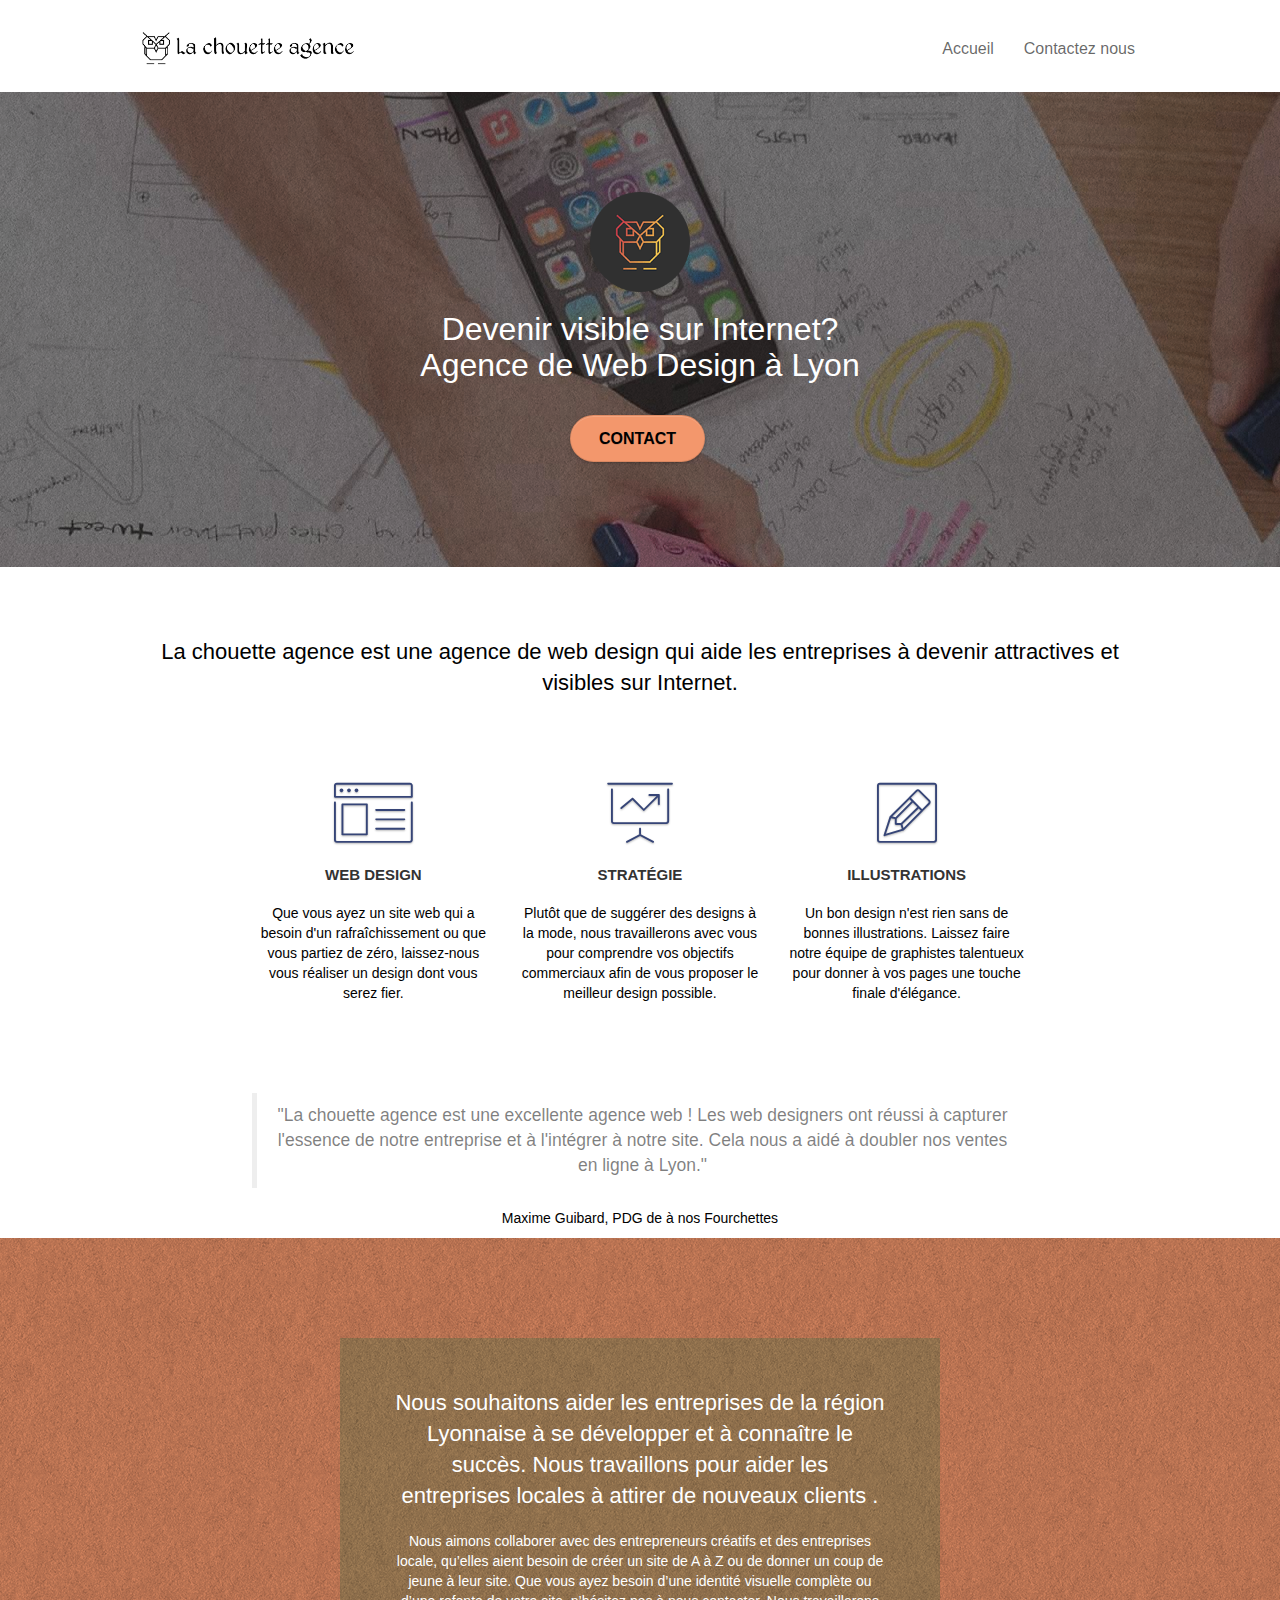
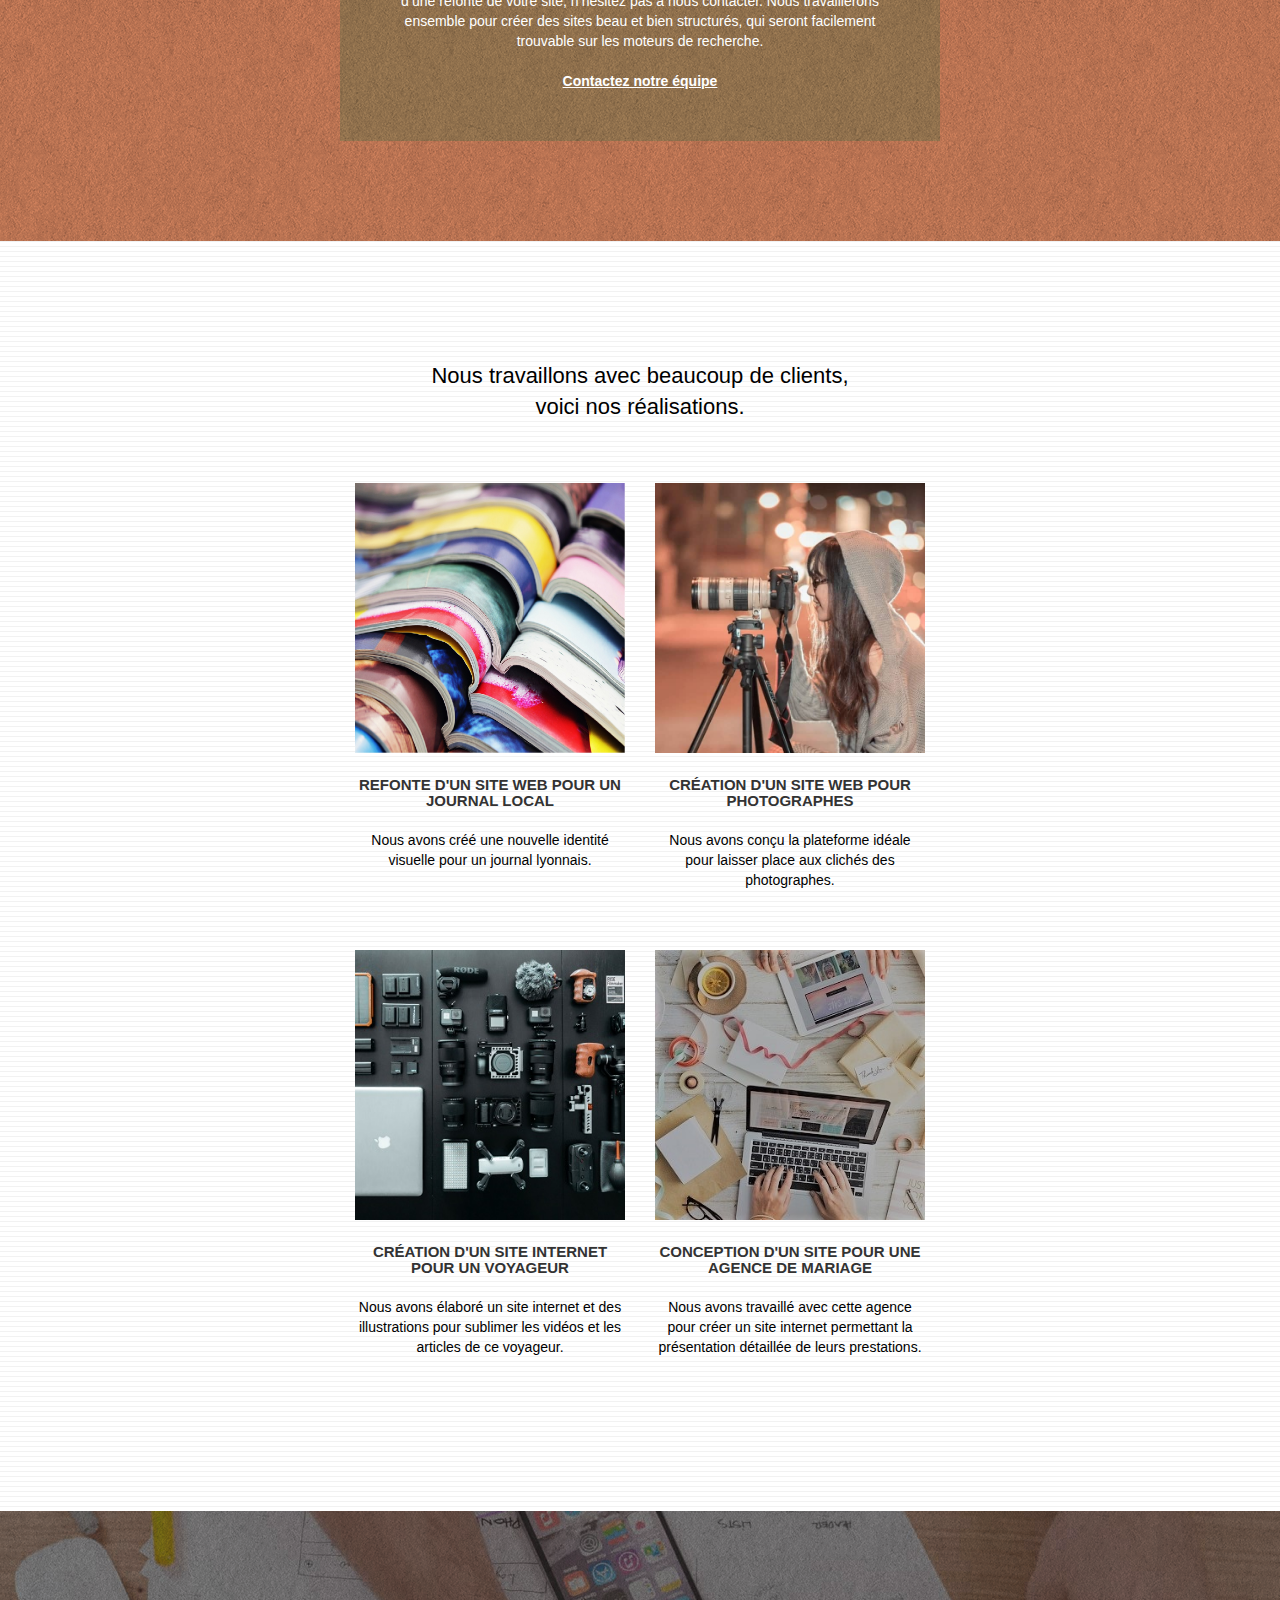
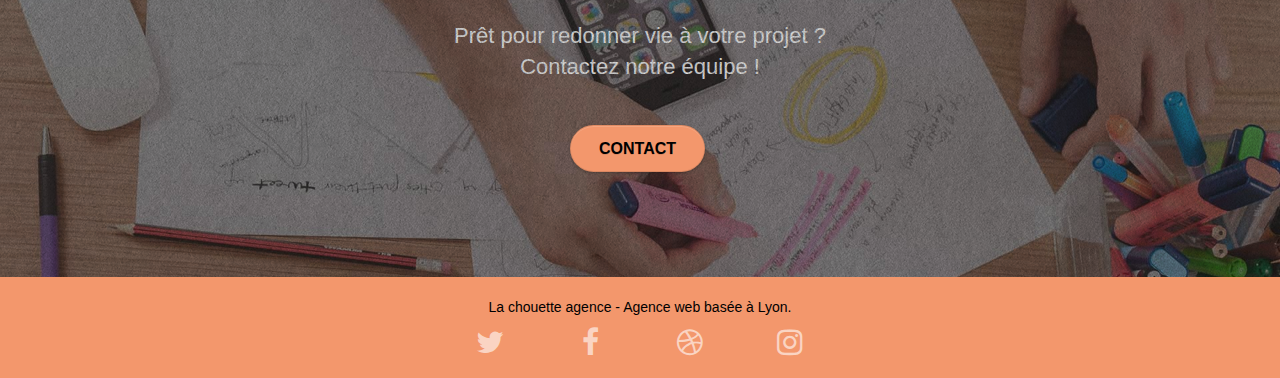
<file: index.html>
<!doctype html>
<html lang="fr">
<head>
    <meta charset="utf-8">
    <meta name="description" content="Devenir visibles sur Internet. La Chouette agence est une entreprise de webdesign située à Lyon">
     <meta name="viewport" content="width=device-width, initial-scale=1.0, viewport-fit=cover"> 
    <link rel="shortcut icon" type="image/png" href="favicon.jpg">
	<link rel="stylesheet" type="text/css" href="./css/bootstrap.css">
	<link rel="stylesheet" type="text/css" href="style.css">
	<link rel="stylesheet" type="text/css" href="./css/font-awesome.css">
	<link rel="stylesheet" type="text/css" href="./css/et-line.css">
	

    <title>La chouette agence</title>

    
<!-- Analytics -->
 <!-- Global site tag (gtag.js) - Google Analytics -->
<script async src="https://www.googletagmanager.com/gtag/js?id=GA_MEASUREMENT_ID"></script>
<script>
  window.dataLayer = window.dataLayer || [];
  function gtag(){window.dataLayer.push(arguments);}
  gtag('js', new Date());

  gtag('config', 'GA_MEASUREMENT_ID');
</script>
<!-- Analytics END -->
    
</head>
<body>
<!-- Principal conteneur -->
<div class="page-container">
    
<!-- bloc-0 -->
<header class="bloc bgc-white l-bloc " id="bloc-0">
	<div class="container bloc-sm">

		<nav class="navbar row">
			<div class="navbar-header">
				<a class="navbar-brand" href="index.html"><img src="img/la-chouette-agence.png" alt="Logo" height="40"/></a>
				<button id="nav-toggle" type="button" class="ui-navbar-toggle navbar-toggle" data-toggle="collapse" data-target=".navbar-1">
					<span class="sr-only">Toggle navigation</span>
					<span class="icon-bar"></span>
					<span class="icon-bar"></span>
					<span class="icon-bar"></span>
				</button>
				
			</div>
			<div class="collapse navbar-collapse navbar-1 special-dropdown-nav">
				<ul class="site-navigation nav navbar-nav">
					<li>
						<a href="index.html">Accueil</a>
					</li>
					<li>
						<a href="page2.html">Contactez nous</a>
					</li>
				</ul>
			</div>
		</nav>
	</div>
</header>
<!-- bloc-0 END -->

<!-- bloc-1-presentation -->
<section class="bloc bgc-dark-slate-blue bg-banniere d-bloc bg-t-edge bloc-bg-texture texture-paper b-parallax" id="bloc-1-hero">
	<div class="container bloc-lg">
		<div class="row tight-width-whitespace">
			<div class="col-sm-12">
				<img src="img/logo.png" class="center-block image-resize-mode" width="100" alt="La chouette agence" />
				<h1 class="text-center hero-bloc-text tc-white ">
					Devenir visible sur Internet? <br>
					Agence de Web Design à Lyon
				</h1>
				<div class="text-center">
					<a href="page2.html" class="btn btn-lg btn-clean btn-rd cta-hero btn-atomic-tangerine" id="cta-hero">Contact</a>
				</div>
			</div>
		</div>
	</div>
</section>
<!-- bloc-1-presentation END -->

<!-- bloc-2-services -->
<section class="bloc bgc-white l-bloc" id="bloc-2-services">
	<div class="container bloc-md">
		<header class="row">
			<div class="col-sm-12 text-center">
				
			<h2>
				La chouette agence est une agence de web design qui aide les entreprises à devenir attractives
				et visibles sur Internet.
			</h2>
			</header>
		</div>
		<section class="row voffset-lg med-width-whitespace">
			<article class="col-sm-4">
				<div class="text-center">
					<span class="et-icon-browser sm-shadow icon-dark-slate-blue icons icon-lg"></span>
				</div>
				<h3 class="mg-md text-center">
					Web design
				</h3>
				<p class="text-center ">
				 Que vous ayez un site web qui a besoin d'un rafraîchissement ou que vous partiez de zéro, laissez-nous vous réaliser un design dont vous serez fier. 
				</p>
			</article>
			<article class="col-sm-4">
				<div class="text-center">
					<span class="et-icon-presentation sm-shadow icon-dark-slate-blue icons icon-lg"></span>
				</div>
				<h3 class="mg-md text-center">
					Stratégie
				</h3>
				<p class="text-center ">
				 Plutôt que de suggérer des designs à la mode, nous travaillerons avec vous pour comprendre vos objectifs commerciaux afin de vous proposer le meilleur design possible.
				</p>
			</article>
			<article class="col-sm-4">
				<div class="text-center">
					<span class="et-icon-edit sm-shadow icon-dark-slate-blue icons icon-lg"></span>
				</div>
				<h3 class="mg-md text-center">
					Illustrations
				</h3>
				<p class="text-center ">
					Un bon design n'est rien sans de bonnes illustrations. Laissez faire notre équipe de graphistes talentueux pour donner à vos pages une touche finale d'élégance.
				</p>
			</article>
		</section>
		<section class="row voffset-lg voffset">
			<div class="col-xs-12 col-md-8 col-md-offset-2 text-center">
				<blockquote class="citation">
					"La chouette agence est une excellente agence web !
					 Les web designers ont réussi à capturer l'essence de notre entreprise et à l'intégrer à notre site.
					  Cela nous a aidé à doubler nos ventes en ligne à Lyon."
				</blockquote>
                <p>
					Maxime Guibard, PDG de à nos Fourchettes
			   </p>
			</div>
		</section>
	</div>
</section>
<!-- bloc-2-services END -->

<!-- bloc-3-what-i-do -->
<section class="bloc tc-white bgc-atomic-tangerine bg-presentation d-bloc bloc-bg-texture texture-paper b-parallax" id="bloc-3-what-i-do">
	<div class="container bloc-lg">
		<div class="row tight-width-whitespace black-background">
			<div class="col-sm-12">
				<h2 class="mg-md text-center tc-white">
					Nous souhaitons aider les entreprises de la région Lyonnaise à se développer et à connaître le succès. Nous travaillons pour aider les entreprises locales à attirer de nouveaux clients .<br>
				</h2>
				<p class="text-center white">
					Nous aimons collaborer avec des entrepreneurs créatifs et des entreprises locale, qu’elles aient besoin de créer un site de A à Z ou de donner un coup de jeune à leur site. Que vous ayez besoin d’une identité visuelle complète ou d’une refonte de votre site, n’hésitez pas à nous contacter. Nous travaillerons ensemble pour créer des sites beau et bien structurés, qui seront facilement trouvable sur les moteurs de recherche. <br><br><a class="ltc-white bold-link" href="page2.html">Contactez notre équipe</a><br>
				</p>
			</div>
		</div>
	</div>
</section>
<!-- bloc-3-what-i-do END -->

<!-- bloc-4-portfolio -->
<section class="bloc bgc-white bg-lines-h2-bg bg-repeat l-bloc" id="bloc-4-portfolio">
	<div class="container bloc-lg">
		<div class="row">
			<div class="col-sm-12 text-center">
			
				<h2>Nous travaillons avec beaucoup de clients, 
					<br> voici nos réalisations.</h2>
			</div>
		</div>
		<div class="row tight-width-whitespace portfolio-row">
			<article class="col-sm-6">
				<a href="#" data-lightbox="img/1.jpg" data-gallery-id="gallery-1" data-caption="Refonte d'un site web pour un journal local" data-frame="snapshot-lb"><img src="img/1.jpg" class="img-responsive portfolio-thumb" alt="paris web design logo agence web meilleure agence et refonte site web journal"  /></a>
				<h3 class="mg-md text-center">
					Refonte d'un site web pour un journal local
				</h3>
				<p class="text-center">
					Nous avons créé une nouvelle identité visuelle pour un journal lyonnais.
				</p>
			</article>
			<article class="col-sm-6">
				<a href="#" data-lightbox="img/2.jpg" data-gallery-id="gallery-1" data-caption="Création d'un site web pour photographes" data-frame="snapshot-lb"><img src="img/2.jpg" class="img-responsive portfolio-thumb" alt="paris web design logo agence web meilleure agence, Création d'un site web pour photographes" /></a>
				<h3 class="mg-md text-center">
					Création d'un site web pour photographes
				</h3>
				<p class="text-center">
					Nous avons conçu la plateforme idéale pour laisser place aux clichés des photographes.
				</p>
			</article>
		</div>
		<div class="row tight-width-whitespace portfolio-row">
			<article class="col-sm-6">
				<a href="#" data-lightbox="img/3.jpg" data-gallery-id="gallery-1" data-caption="Création d'un site internet pour un voyageur" data-frame="snapshot-lb"><img src="img/3.jpg" class="img-responsive portfolio-thumb" alt="paris web design logo agence web meilleure agence, Création d'un site web pour voyageur"/></a>
				<h3 class="mg-md text-center">
					Création d'un site internet pour un voyageur
				</h3>
				<p class="text-center">
					Nous avons élaboré un site internet et des illustrations pour sublimer les vidéos et les articles de ce voyageur.
				</p>
			</article>
			<article class="col-sm-6">
				<a href="#" data-lightbox="img/4.jpg" data-gallery-id="gallery-1" data-caption="Conception d'un site pour une agence de mariage" data-frame="snapshot-lb"><img src="img/4.jpg" class="img-responsive portfolio-thumb" alt="paris web design logo agence web meilleure agence, Création d'un site web pour agence de mariage" /></a>
				<h3 class="mg-md text-center">
					Conception d'un site pour une agence de mariage
				</h3>
				<p class="text-center">
					Nous avons travaillé avec cette agence pour créer un site internet permettant la présentation détaillée de leurs prestations.
				</p>
			</article>
		</div>
	</div>
</section>
<!-- bloc-4-portfolio END -->

<!-- bloc-5-cta -->
<section class="bloc bgc-dark-slate-blue bg-banniere d-bloc bloc-bg-texture texture-paper" id="bloc-5-cta">
	<div class="container bloc-lg">
		<div class="row">
			<h2 class="mg-md text-center tc-white">
				Prêt pour redonner vie à votre projet ?
				<br>
				Contactez notre équipe !
			</h2>
			<div class="col-sm-12 text-center">
				<a href="page2.html" class="btn btn-atomic-tangerine btn-clean btn-rd btn-lg cta-hero">Contact</a>
			</div>
		</div>
	</div>
</section>
<!-- bloc-5-cta END -->
 <!-- scroll btn  -->
<!-- Footer - bloc-8 -->
<footer class="bloc bgc-atomic-tangerine d-bloc" id="bloc-8">
	<div class="container bloc-sm">
		<div class="row">
			<div class="col-sm-12">
				<p class="text-center black">
					La chouette agence - Agence web basée à Lyon.<br>
				</p>
				<div class="row row-no-gutters social">
					<div class="col-sm-3">
						<div class="text-center">
							<a class="social" href="https://twitter.com/" title="Twitter" target="_blank" rel="noreferrer noopener">
								<span class="fa fa-twitter icon-md"></span>
							  </a>
							</div>
						  </div>
						  <div class="col-sm-3">
							<div class="text-center">
							  <a class="social" href="https://www.facebook.com/" title="Facebook" target="_blank" rel="noreferrer noopener">
								<span class="fa fa-facebook icon-md"></span>
							  </a>
							</div>
						  </div>
						  <div class="col-sm-3">
							<div class="text-center">
							  <a class="social" href="https://www.dribbble.com/" title="Dibbble" target="_blank" rel="noreferrer noopener">
								<span class="fa fa-dribbble icon-md"></span>
							  </a>
							</div>
						  </div>
						  <div class="col-sm-3">
							<div class="text-center">
							  <a class="social" href="https://www.instagram.com/" title="Instagram" target="_blank" rel="noreferrer noopener">
								<span class="fa fa-instagram icon-md"></span>
							  </a>
						</div>
					</div>
				
			</div>
		</div>
	</div>
</footer>
<!-- Footer - bloc-8 END -->

</div>
<!-- Principal conteneur END -->
    
<script src="./js/jquery-2.1.0.js"></script> 
<script src="./js/bootstrap.js"></script>
 <script src="./js/blocs.js"></script>
<script src="./js/jquery.touchSwipe.js" defer></script>
<script src="./js/gmaps.js"></script> 
<script src="./js/formHandler.js"></script> 
<script src="./js/jqBootstrapValidation.js"></script> 
</body>
</html>
</file>
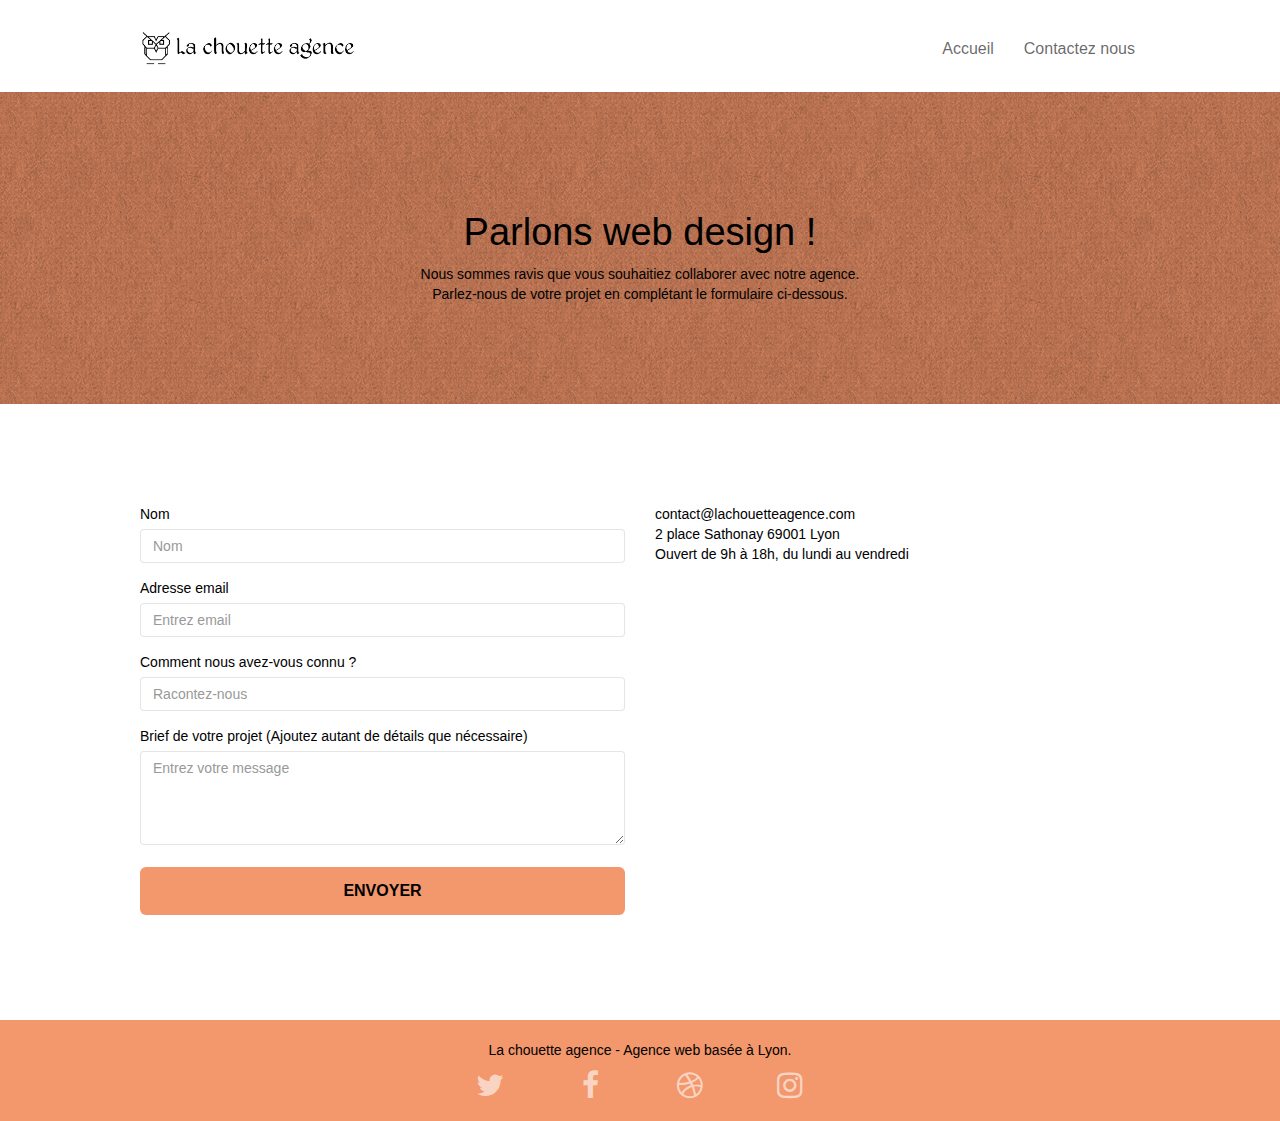
<file: page2.html>
<!DOCTYPE html>
<html lang="fr">
  <head>
    <meta charset="utf-8" />
    <meta
      name="keywords"
      content="design, webdesign, agence, lyon, chouette agence"
    />
    <meta
      name="description"
      content="Devenir visibles sur Internet. La Chouette agence est une entreprise de webdesign située à Lyon"
    />
    <meta
      name="viewport"
      content="width=device-width, initial-scale=1.0, viewport-fit=cover"
    />
    <link rel="shortcut icon" type="image/png" href="favicon.jpg" />
    <link rel="stylesheet" type="text/css" href="./css/bootstrap.css" />
    <link rel="stylesheet" type="text/css" href="style.css" />
    <link rel="stylesheet" type="text/css" href="./css/font-awesome.css" />
    <link rel="stylesheet" type="text/css" href="./css/et-line.css" />

    <!-- <script src="./js/jquery-2.1.0.js"></script>
    <script src="./js/bootstrap.js"></script>
    <script src="./js/blocs.js"></script>
    <script src="./js/jquery.touchSwipe.js" defer></script>
    <script src="./js/gmaps.js"></script>
    <script src="./js/formHandler.js"></script>
    <script src="./js/jqBootstrapValidation.js"></script> -->
    <title>La chouette agence</title>

    <!-- Analytics -->
    <!-- Global site tag (gtag.js) - Google Analytics -->
    <script
      async
      src="https://www.googletagmanager.com/gtag/js?id=GA_MEASUREMENT_ID"
    ></script>
    <script>
      window.dataLayer = window.dataLayer || [];
      function gtag() {
        window.dataLayer.push(arguments);
      }
      gtag("js", new Date());

      gtag("config", "GA_MEASUREMENT_ID");
    </script>
    <!-- Analytics END -->
  </head>
  <body>
    <!-- Principal conteneur -->
    <div class="page-container">
      <!-- bloc-0 -->
      <header class="bloc bgc-white l-bloc" id="bloc-0">
        <div class="container bloc-sm">
          <nav class="navbar row">
            <div class="navbar-header">
              <a class="navbar-brand" href="index.html"
                ><img src="img/la-chouette-agence.png" alt="Logo" height="40"
              /></a>
              <button
                id="nav-toggle"
                type="button"
                class="ui-navbar-toggle navbar-toggle"
                data-toggle="collapse"
                data-target=".navbar-1"
              >
                <span class="sr-only">Toggle navigation</span>
                <span class="icon-bar"></span>
                <span class="icon-bar"></span>
                <span class="icon-bar"></span>
              </button>
              <!-- <div class="keywords" style="color:#cccccc;font-size:1px;">Agence web à paris, stratégie web, web design, illustrations, design de site web, site web, web, internet, site internet, site</div>
				<a class="navbar-brand" href="index.html"><img src="img/la-chouette-agence.png" alt="paris web design logo agence web meilleure agence" height="40" /></a>
				<div class="keywords" style="color:#cccccc;font-size:1px;">Agence web à paris, stratégie web, web design, illustrations, design de site web, site web, web, internet, site internet, site</div>
				<button id="nav-toggle" type="button" class="ui-navbar-toggle navbar-toggle" data-toggle="collapse" data-target=".navbar-1">
					<span class="sr-only">Toggle navigation</span><span class="icon-bar"></span><span class="icon-bar"></span><span class="icon-bar"></span>
				</button> -->
            </div>
            <div class="collapse navbar-collapse navbar-1 special-dropdown-nav">
              <ul class="site-navigation nav navbar-nav">
                <li>
                  <a href="index.html">Accueil</a>
                </li>
                <li>
                  <a href="page2.html">Contactez nous</a>
                </li>
              </ul>
            </div>
          </nav>
        </div>
      </header>
      <!-- bloc-0 END -->

      <!-- bloc-6 -->
      <div
        class="
          bloc
          bg-dots-bg bg-repeat
          bgc-atomic-tangerine
          d-bloc
          bloc-bg-texture
          texture-paper
        "
        id="bloc-6"
      >
        <div class="container bloc-lg">
          <div class="row">
            <div class="col-sm-12">
              <h1 class="text-center hero-bloc-text tc-black">
                Parlons web design !
              </h1>
              <p class="text-center mg-lg tc-black tight-width-whitespace">
                Nous sommes ravis que vous souhaitiez collaborer avec notre
                agence.<br />
                Parlez-nous de votre projet en complétant le formulaire
                ci-dessous.
              </p>
            </div>
          </div>
        </div>
      </div>
      <!-- bloc-6 END -->

      <!-- bloc-7 -->
      <div class="bloc bgc-white l-bloc" id="bloc-7">
        <div class="container bloc-lg">
          <div class="row">
            <div class="col-sm-6">
              <form action="includes/form_1.php" method="post"
                class="form_1"    novalidate
                 >
                <div class="form-group">
                  <label for="name"> Nom </label>
                  <input
                    id="name"
                    type="text"
                    name="name"
                    class="form-control"
                    placeholder="Nom"
                    required
                  />
             
                  <div class="help-block"></div>
                </div>
                <div class="form-group">
                  <label for="email"> Adresse email </label>
                  <input
                    id="email"
                    name="email"
                    class="form-control"
                    placeholder="Entrez email"
                    type="email"
                    required
                  />
                  <div class="help-block"></div>
                </div>
                <div class="form-group">
                  <label for="info"> Comment nous avez-vous connu ? </label>
                  <input
                    class="form-control"
                    name="info"
                    type="text"
                    placeholder="Racontez-nous"
                    id="info"
                    required
                  />
                  <div class="help-block"></div>
                </div>
                <div class="form-group">
                  <label for="message">
                    Brief de votre projet (Ajoutez autant de détails que
                    nécessaire)<br /> </label>
                    <textarea
                    id="message"
                    placeholder="Entrez votre message"
                    class="form-control"
                    rows="4"
                    cols="50"
                    required
                  ></textarea>
                  <div class="help-block"></div>
                </div>
                <button
                  class="
                    bloc-button
                    btn btn-lg btn-block
                    cta-hero
                    btn-atomic-tangerine
                  "
                  type="submit"
                >
                  Envoyer
                </button>
              </form>
            </div>
            <div class="col-sm-6">
              <p>
                contact@lachouetteagence.com<br />2 place Sathonay 69001 Lyon<br />Ouvert
                de 9h à 18h, du lundi au vendredi<br />
              </p>
            </div>
          </div>
        </div>
      </div>
      <!-- bloc-7 END -->

      <!-- ScrollToTop Button -->
      <a class="bloc-button btn btn-d scrollToTop" onclick="scrollToTarget('1')"
        ><span class="fa fa-chevron-up"></span
      ></a>
      <!-- ScrollToTop Button END-->

      <!-- Footer - bloc-8 -->
      <div class="bloc bgc-atomic-tangerine d-bloc" id="bloc-8">
        <div class="container bloc-sm">
          <div class="row">
            <div class="col-sm-12">
              <p class="text-center black">
                La chouette agence - Agence web basée à Lyon.<br />
              </p>
              <div class="row row-no-gutters social">
                <div class="col-sm-3">
                  <div class="text-center">
                    <a class="social" href="https://twitter.com/" title="Twitter" target="_blank" rel="noreferrer noopener">
                      <span class="fa fa-twitter icon-md"></span>
                    </a>
                  </div>
                </div>
                <div class="col-sm-3">
                  <div class="text-center">
                    <a class="social" href="https://www.facebook.com/" title="Facebook" target="_blank" rel="noreferrer noopener">
                      <span class="fa fa-facebook icon-md"></span>
                    </a>
                  </div>
                </div>
                <div class="col-sm-3">
                  <div class="text-center">
                    <a class="social" href="https://www.dribbble.com/" title="Dibbble" target="_blank" rel="noreferrer noopener">
                      <span class="fa fa-dribbble icon-md"></span>
                    </a>
                  </div>
                </div>
                <div class="col-sm-3">
                  <div class="text-center">
                    <a class="social" href="https://www.instagram.com/" title="Instagram" target="_blank" rel="noreferrer noopener">
                      <span class="fa fa-instagram icon-md"></span>
                    </a>
                  </div>
                </div>
              </div>
            </div>
          </div>
        </div>
      </div>
      <!-- Footer - bloc-8 END -->
    </div>
    <!-- Principal conteneur END -->

     <script src="./js/jquery-2.1.0.js"></script>
    <script src="./js/bootstrap.js"></script>
    <script src="./js/blocs.js"></script>
    <script src="./js/jquery.touchSwipe.js" defer></script>
    <script src="./js/gmaps.js"></script>
    <script src="./js/formHandler.js"></script>
    <script src="./js/jqBootstrapValidation.js"></script> 
  </body>
</html>
</file>
<file: style.css>
body {
    margin: 0;
    padding: 0;
    background: #FFF;
    overflow-x: hidden;
    -webkit-font-smoothing: antialiased;
    -moz-osx-font-smoothing: grayscale;
}

a,
button {
    transition: all .3s ease-in-out;
    outline: none!important;
}

a:hover {
    text-decoration: none;
    cursor: pointer;
}

#page-loading-blocs-notifaction {
    position: fixed;
    top: 0;
    bottom: 0;
    width: 100%;
    z-index: 100000;
    background: #FFFFFF url("img/pageload-spinner.gif") no-repeat center center;
}

.bloc {
    width: 100%;
    clear: both;
    background: 50% 50% no-repeat;
    padding: 0 50px;
    -webkit-background-size: cover;
    -moz-background-size: cover;
    -o-background-size: cover;
    background-size: cover;
    position: relative;
}

.bloc .container {
    padding-left: 0;
    padding-right: 0;
}

.bloc-lg {
    padding: 100px 50px;
}

.bloc-md {
    padding: 50px;
}

.bloc-sm {
    padding: 20px 50px;
}

.bg-center,
.bg-l-edge,
.bg-r-edge,
.bg-t-edge,
.bg-b-edge,
.bg-tl-edge,
.bg-bl-edge,
.bg-tr-edge,
.bg-br-edge,
.bg-repeat {
    -webkit-background-size: auto!important;
    -moz-background-size: auto!important;
    -o-background-size: auto!important;
    background-size: auto!important;
}

.bg-repeat {
    background: repeat;
}

.bg-t-edge {
    background: top no-repeat;
}

.bloc-bg-texture::before {
    content: "";
    background-size: 2px 2px;
    position: absolute;
    top: 0;
    bottom: 0;
    left: 0;
    right: 0;
}

.texture-paper::before {
    background: url("img/texture-paper.png");
    background-size: 280px 280px;
}

.b-parallax {
    background-attachment: fixed;
}

.d-bloc {
    color: rgba(255, 255, 255, .7);
}

.d-bloc button:hover {
    color: rgba(255, 255, 255, .9);
}

.d-bloc .icon-round,
.d-bloc .icon-square,
.d-bloc .icon-rounded,
.d-bloc .icon-semi-rounded-a,
.d-bloc .icon-semi-rounded-b {
    border-color: rgba(255, 255, 255, .9);
}

.d-bloc .divider-h span {
    border-color: rgba(255, 255, 255, .2);
}

.d-bloc .a-btn,
.d-bloc .navbar a,
.d-bloc .navbar-brand,
.d-bloc a .icon-sm,
.d-bloc a .icon-md,
.d-bloc a .icon-lg,
.d-bloc a .icon-xl,
.d-bloc h1 a,
.d-bloc h2 a,
.d-bloc h3 a,
.d-bloc h4 a,
.d-bloc h5 a,
.d-bloc h6 a,
.d-bloc p a {
    color: rgba(255, 255, 255, .6);
}

.d-bloc .a-btn:hover,
.d-bloc .navbar a:hover,
.d-bloc .navbar-brand:hover,
.d-bloc a:hover .icon-sm,
.d-bloc a:hover .icon-md,
.d-bloc a:hover .icon-lg,
.d-bloc a:hover .icon-xl,
.d-bloc h1 a:hover,
.d-bloc h2 a:hover,
.d-bloc h3 a:hover,
.d-bloc h4 a:hover,
.d-bloc h5 a:hover,
.d-bloc h6 a:hover,
.d-bloc p a:hover {
    color: rgba(255, 255, 255, 1);
}

.d-bloc .navbar-toggle .icon-bar {
    background: rgba(255, 255, 255, 1);
}

.d-bloc .btn-wire,
.d-bloc .btn-wire:hover {
    color: rgba(255, 255, 255, 1);
    border-color: rgba(255, 255, 255, 1);
}

.d-bloc .panel {
    color: rgba(0, 0, 0, .5);
}

.d-bloc .panel button:hover {
    color: rgba(0, 0, 0, .7);
}

.d-bloc .panel icon {
    border-color: rgba(0, 0, 0, .7);
}

.d-bloc .panel .divider-h span {
    border-color: rgba(0, 0, 0, .1);
}

.d-bloc .panel .a-btn {
    color: rgba(0, 0, 0, .6);
}

.d-bloc .panel .a-btn:hover {
    color: rgba(0, 0, 0, 1);
}

.d-bloc .panel .btn-wire,
.d-bloc .panel .btn-wire:hover {
    color: rgba(0, 0, 0, .7);
    border-color: rgba(0, 0, 0, .3);
}

.d-bloc .panel,
.l-bloc {
    color: rgba(0, 0, 0, .5);
}

.d-bloc .panel button:hover,
.l-bloc button:hover {
    color: rgba(0, 0, 0, .7);
}

.l-bloc .icon-round,
.l-bloc .icon-square,
.l-bloc .icon-rounded,
.l-bloc .icon-semi-rounded-a,
.l-bloc .icon-semi-rounded-b {
    border-color: rgba(0, 0, 0, .7);
}

.d-bloc .panel .divider-h span,
.l-bloc .divider-h span {
    border-color: rgba(0, 0, 0, .1);
}

.d-bloc .panel .a-btn,
.l-bloc .a-btn,
.l-bloc .navbar a,
.l-bloc .navbar-brand,
.l-bloc a .icon-sm,
.l-bloc a .icon-md,
.l-bloc a .icon-lg,
.l-bloc a .icon-xl,
.l-bloc h1 a,
.l-bloc h2 a,
.l-bloc h3 a,
.l-bloc h4 a,
.l-bloc h5 a,
.l-bloc h6 a,
.l-bloc p a {
    color: rgba(0, 0, 0, .6);
}

.d-bloc .panel .a-btn:hover,
.l-bloc .a-btn:hover,
.l-bloc .navbar a:hover,
.l-bloc .navbar-brand:hover,
.l-bloc a:hover .icon-sm,
.l-bloc a:hover .icon-md,
.l-bloc a:hover .icon-lg,
.l-bloc a:hover .icon-xl,
.l-bloc h1 a:hover,
.l-bloc h2 a:hover,
.l-bloc h3 a:hover,
.l-bloc h4 a:hover,
.l-bloc h5 a:hover,
.l-bloc h6 a:hover,
.l-bloc p a:hover {
    color: rgba(0, 0, 0, 1);
}

.l-bloc .navbar-toggle .icon-bar {
    color: rgba(0, 0, 0, .6);
}

.d-bloc .panel .btn-wire,
.d-bloc .panel .btn-wire:hover,
.l-bloc .btn-wire,
.l-bloc .btn-wire:hover {
    color: rgba(0, 0, 0, .7);
    border-color: rgba(0, 0, 0, .3);
}

.voffset {
    margin-top: 30px;
}

.voffset-lg {
    margin-top: 80px;
}

.row-no-gutters {
    margin-right: 0;
    margin-left: 0;
}

.row.row-no-gutters > [class^="col-"],
.row.row-no-gutters > [class*=" col-"] {
    padding-right: 0;
    padding-left: 0;
}

#bloc-1-hero h1 {
    font-size: 32px;
}

.navbar {
    margin-bottom: 0;
    z-index: 1;
}

.navbar-brand {
    height: auto;
    padding: 3px 15px;
    font-size: 25px;
    font-weight: normal;
    font-weight: 600;
    line-height: 44px;
}

.navbar-brand img {
    max-height: 200px;
    margin: 0 5px 0 0;
    display: inline;
}

.navbar-brand img[src$=svg] {
    min-width: 100px;
}

.nav-center .navbar-brand img {
    margin: 0;
}

.navbar .nav {
    padding-top: 2px;
    margin-right: -16px;
    float: right;
    z-index: 1;
}

.nav > li {
    float: left;
    margin-top: 4px;
    font-size: 16px;
}

.navbar-nav .open .dropdown-menu > li > a {
    text-align: inherit;
}

.nav > li a:hover,
.nav > li a:focus {
    background: transparent;
}

.navbar-toggle {
    margin: 10px 10px 0 0;
    border: 0px;
}

.navbar-toggle:hover {
    background: transparent!important;
}

.navbar-toggle .icon-bar {
    background-color: rgba(0, 0, 0, .5);
    width: 26px;
}

.nav-invert .navbar .nav {
    float: left;
}

.nav-invert .navbar-header,
.nav-invert .navbar-brand {
    float: right;
    position: relative;
    z-index: 2;
}

@media (min-width: 768px) {
    .site-navigation {
        position: absolute;
        top: 50%;
        right: 20px;
        transform: translate(0, -50%);
        -webkit-transform: translateY(-50%);
    }
    .nav > li .dropdown-menu a,
    .nav > li .dropdown-menu a:hover {
        color: #484848;
    }
    .nav-invert .site-navigation {
        left: 0;
        right: 0;
    }
    .nav-center {
        text-align: center;
    }
    .nav-center .navbar-header {
        width: 100%;
    }
    .nav-center .navbar-header,
    .nav-center .navbar-brand,
    .nav-center .nav > li {
        float: none;
        display: inline-block;
    }
    .nav-center .site-navigation {
        position: relative;
        width: 100%;
        right: 0;
        margin-right: 0px;
        margin-top: 20px;
    }
    .nav-center.mini-nav .navbar-toggle {
        float: none;
        margin: 10px auto 0;
    }
}

.nav > li > .dropdown a {
    background: none!important;
    display: block;
    padding: 14px 15px;
}

nav .caret {
    margin: 0 5px;
}

.dropdown-menu .dropdown-menu {
    top: -8px;
    left: 100%;
}

.dropdown-menu .dropmenu-flow-right {
    top: 100%;
    left: 0;
    margin-left: -1px;
    border-top-left-radius: 0;
    border-top-right-radius: 0;
}

.dropdown-menu .dropdown span {
    border: 4px solid black;
    border-top-color: transparent;
    border-right-color: transparent;
    border-bottom-color: transparent;
    margin: 6px -5px 0 0!important;
    float: right;
}

.mg-md {
    margin-top: 10px;
    margin-bottom: 20px;
}

.mg-lg {
    margin-top: 10px;
    margin-bottom: 40px;
}

.btn {
    margin: 0 5px 5px 0;
}

.btn.pull-right {
    margin: 0 0 5px 5px;
}

.btn-d,
.btn-d:hover,
.btn-d:focus {
    color: #FFF;
    background: rgba(0, 0, 0, .3);
}

button {
    outline: none!important;
}

.btn-rd {
    border-radius: 40px;
}

.btn-clean {
    border: 1px solid rgba(0, 0, 0, .08);
    border-bottom-color: rgba(0, 0, 0, .1);
    text-shadow: 0 1px 0 rgba(0, 0, 1, .1);
    box-shadow: 0 1px 3px rgba(0, 0, 1, .25), inset 0 1px 0 0 rgba(255, 255, 255, .15);
}

.icon-md {
    font-size: 30px!important;
}

.icon-lg {
    font-size: 60px!important;
}

.sm-shadow {
    text-shadow: 0 1px 2px rgba(0, 0, 0, .3);
}

.panel-sq,
.panel-sq .panel-heading,
.panel-sq .panel-footer {
    border-radius: 0;
}

.panel-rd {
    border-radius: 30px;
}

.panel-rd .panel-heading {
    border-radius: 29px 29px 0 0;
}

.panel-rd .panel-footer {
    border-radius: 0 0 29px 29px;
}

.form-control {
    border-color: rgba(0, 0, 0, .1);
    box-shadow: none;
}

.scrollToTop {
    width: 40px;
    height: 40px;
    position: fixed;
    bottom: 20px;
    right: 20px;
    opacity: 0;
    z-index: 500;
    transition: all .3s ease-in-out;
}

.scrollToTop span {
    margin-top: 6px;
}

.showScrollTop {
    font-size: 14px;
    opacity: 1;
}

a[data-lightbox] {
    position: relative;
    display: block;
    text-align: center;
}

a[data-lightbox]:hover::before {
    content: "+";
    font-family: "HelveticaNeue-Light", "Helvetica Neue Light", "Helvetica Neue", Helvetica, Arial;
    font-size: 32px;
    width: 50px;
    height: 50px;
    margin-left: -25px;
    border-radius: 50%;
    background: rgba(0, 0, 0, .6);
    color: #FFF;
    font-weight: 100;
    z-index: 1;
    position: absolute;
    top: 50%;
    transform: translateY(-50%);
    -webkit-transform: translateY(-50%);
}

a[data-lightbox]:hover img {
    opacity: 0.6;
    -webkit-animation-fill-mode: none;
    animation-fill-mode: none;
}

#lightbox-modal {
    display: flex;
    align-items: center;
}

#lightbox-modal .modal-dialog {
    width: 90%;
    max-width: 900px;
    margin: 0 auto 0;
}

#lightbox-modal .modal-dialog img {
    max-height: 90vh;
    margin: 0 auto;
}

.lightbox-caption {
    padding: 20px;
    color: #FFF;
    background: rgba(0, 0, 0, .5);
    position: absolute;
    left: 15px;
    right: 15px;
    bottom: 5px;
}

.close-lightbox {
    color: #FFF;
    font-size: 30px;
    position: absolute;
    top: 20px;
    right: 20px;
    z-index: 20;
    background: rgba(0, 0, 0, .5);
    border: none;
    line-height: 30px;
    padding: 0 9px 5px;
    opacity: 0.3;
}

.close-lightbox:hover,
.next-lightbox:hover,
.prev-lightbox:hover {
    opacity: 1.0;
    color: #FFF;
}

.next-lightbox,
.prev-lightbox {
    font-size: 20px;
    color: rgba(255, 255, 255, .9);
    background: rgba(0, 0, 0, .5);
    transition: all .2s ease-in-out;
    position: absolute;
    top: 45%;
    z-index: 1;
    opacity: 0.4;
}

.next-lightbox {
    padding: 6px 8px 1px 13px;
    right: 25px;
}

.prev-lightbox {
    padding: 6px 13px 1px 10px;
    left: 25px;
}

.snapshot-lb .modal-body {
    padding-bottom: 45px;
}

.snapshot-lb .lightbox-caption {
    padding: 0;
    color: rgba(0, 0, 0, .5);
    background: none;
}

h1,
h2,
h3,
h4,
h5,
h6,
p,
label,
.btn,
a {
    font-family: "helvetica";
    font-weight: 400;
    /* color: #575757!important; */
    color: #000000;
 }
.container {
    max-width: 1000px;
}

.hero-bloc-text {
    font-size: 38px;
}

.hero-bloc-text-sub {
    font-size: 36px;
}

.statement-bloc-text {
    line-height: 26px;
    font-style: italic;
    font-size: 20px;
    text-align: center;
    font-weight: lighter;
    max-width: 520px;
    margin: auto auto auto auto;
}

p {
    font-size: 14px;
}

.tight-width-whitespace {
    max-width: 600px;
    margin: auto auto auto auto;
}

.h1 {
    font-size: 20px;
    font-family: "Open Sans";
}

.cta-hero {
    margin-top: 22px;
    color: #FFFFFF!important;
    text-transform: uppercase;
    padding: 12px 28px 12px 28px;
    font-size: 16px;
    font-weight: 700;
}

.social {
    max-width: 400px;
    margin: auto auto auto auto;
}

h2 {
    font-size: 22px;
    line-height: 1.4em;
}

h3 {
    font-size: 15px;
    text-transform: uppercase;
    font-weight: 700;
    color: #333333!important;
}

.med-width-whitespace {
    max-width: 800px;
    margin: auto auto auto auto;
    box-shadow: 0px 0px 0px #000000;
}

h1 {
    color: #333333!important;
}

h4 {
    color: #333333!important;
}

.icons {
    margin-bottom: 14px;
    margin-top: 24px;
}

.white {
    color: #FFFFFF!important;
}
.black{
    color: #000000;
}

.portfolio-thumb {
    margin-bottom: 24px;
}

.portfolio-row {
    margin-bottom: 44px;
    margin-top: 50px;
}

.avatar {
    box-shadow: 0px 4px 9px rgba(0, 0, 0, 0.3);
}

.black-background {
    background-color: rgba(165, 147, 99, 0.7);
    padding: 40px 40px 40px 40px;
}

.bold-link {
    font-weight: 900;
    text-decoration: underline!important;
}

.bgc-white {
    background-color: #FFFFFF;
}

.bgc-dark-slate-blue {
    background-color: #364577;
}

.bgc-atomic-tangerine {
    background-color: #F3976C;
}
/* change the color #F3976C */
.tc-white {
    color: #fff!important;
}
.tc-black{
    color: #000000!important;
}

.btn-atomic-tangerine {
    background: #F3976C;
    color: #000000!important;
}

.btn-atomic-tangerine:hover {
    background: #c27956!important;
    color: #FFFFFF!important;
}

.ltc-white {
    color: #FFFFFF!important;
}

.ltc-white:hover {
    color: #cccccc!important;
}

.ltc-atomic-tangerine {
    color: #F3976C!important;
}

.ltc-atomic-tangerine:hover {
    color: #c27956!important;
}

.icon-dark-slate-blue {
    color: #364577!important;
    border-color: #364577!important;
}

.bg-dots-bg {
    background-image: url("img/dots-bg.png");
}

.bg-lines-h2-bg {
    background-image: url("img/lines-h2-bg.png");
}

.bg-banniere {
    background-image: url("img/la-chouette-agence-banniere.jpg");
}

.bg-presentation {
    background-image: url("img/image-de-presentation.jpg");
}

@media (max-width: 1024px) {
    .bloc {
        padding-left: 20px;
        padding-right: 20px;
    }
    .bloc.full-width-bloc,
    .bloc-tile-2.full-width-bloc .container,
    .bloc-tile-3.full-width-bloc .container,
    .bloc-tile-4.full-width-bloc .container {
        padding-left: 0;
        padding-right: 0;
    }
}

@media (max-width: 992px) and (min-width: 768px) {
    .navbar .nav {
        max-width: 80%
    }
    .nav-center.navbar .nav {
        max-width: 100%
    }
}

@media only screen and (min-width: 768px) and (max-width: 1024px) and (orientation: landscape) {
    .b-parallax {
        background-attachment: scroll;
    }
}

@media only screen and (min-width: 1024px) and (max-width: 1366px) and (-webkit-min-device-pixel-ratio: 1.5) {
    .b-parallax {
        background-attachment: scroll;
    }
}

@media (max-width: 991px) {
    .container {
        width: 100%;
    }
    .b-parallax {
        background-attachment: scroll;
    }
    .page-container,
    #hero-bloc {
        overflow-x: hidden;
        position: relative;
    }
      /* .bloc {
        padding-left: constant(safe-area-inset-left);
        padding-right: constant(safe-area-inset-right);  
        }   */
    .bloc-group,
    .bloc-group .bloc {
        display: block;
        width: 100%;
    }
     /* .bloc-fill-screen .fill-bloc-top-edge,
    .bloc-fill-screen .fill-bloc-bottom-edge {
        padding: 0 20px;
        padding-left: constant(safe-area-inset-left);
        padding-right: constant(safe-area-inset-right);
      
    }  */
}

@media (max-width: 767px) {
    .page-container {
        overflow-x: hidden;
        position: relative;
    }
    h1,
    h2,
    h3,
    h4,
    h5,
    h6,
    p,
    #disqus_thread {
        padding-left: 10px!important;
        padding-right: 10px!important;
    }
    .b-parallax {
        background-attachment: scroll;
    }
    .navbar .nav {
        padding-top: 0;
        border-top: 1px solid rgba(0, 0, 0, .2);
        float: none!important;
    }
    .navbar.row {
        margin-left: 0;
        margin-right: 0;
    }
    .site-navigation {
        position: inherit;
        transform: none;
        -webkit-transform: none;
        -ms-transform: none;
    }
    .nav > li {
        margin-top: 0;
        border-bottom: 1px solid rgba(0, 0, 0, .1);
        background: rgba(0, 0, 0, .05);
        text-align: left;
        padding-left: 15px;
        width: 100%;
    }
    .nav > li:hover {
        background: rgba(0, 0, 0, .08);
    }
    .dropdown .dropdown a .caret {
        float: none;
        margin: 5px 0 0 10px!important;
        border: 4px solid black;
        border-bottom-color: transparent;
        border-right-color: transparent;
        border-left-color: transparent;
    }
    #hero-bloc .navbar .nav {
        background: rgba(0, 0, 0, .8);
    }
    #hero-bloc .navbar .nav a {
        color: rgba(255, 255, 255, .6);
    }
    .hero {
        padding: 50px 0;
    }
    .hero-nav {
        left: -1px;
        right: -1px;
    }
    .navbar-collapse {
        padding: 0;
        overflow-x: hidden;
        -webkit-box-shadow: none;
        box-shadow: none;
    }
    .navbar-brand img {
        max-height: 40px;
        width: auto;
    }
    .nav-invert .navbar-header {
        float: none;
        width: 100%;
    }
    .nav-invert .navbar-toggle {
        float: left;
        margin-left: 10px;
    }
    .bloc {
        padding-left: 0;
        padding-right: 0;
    }
    .bloc-xxl,
    .bloc-xl,
    .bloc-lg {
        padding: 40px 0;
    }
    .bloc-sm,
    .bloc-md {
        padding-left: 0;
        padding-right: 0;
    }
    .bloc-tile-2 .container,
    .bloc-tile-3 .container,
    .bloc-tile-4 .container,
    .bloc-fill-screen .fill-bloc-top-edge,
    .bloc-fill-screen .fill-bloc-bottom-edge {
        padding-left: 0;
        padding-right: 0;
    }
    .a-block {
        padding: 0 10px;
    }
    .btn-dwn {
        display: none;
    }
    .voffset {
        margin-top: 5px;
    }
    .voffset-md {
        margin-top: 20px;
    }
    .voffset-lg {
        margin-top: 30px;
    }
    form {
        padding: 5px;
    }
    .close-lightbox {
        display: inline-block;
    }
    .blocsapp-device-iphone5 {
        background-size: 216px 425px;
        padding-top: 60px;
        width: 216px;
        height: 425px;
    }
    .blocsapp-device-iphone5 img {
        width: 180px;
        height: 320px;
    }
}

@media (max-width: 400px) {
    .bloc {
        padding-left: 0;
        padding-right: 0;
    }
    .hero-bloc-text {
        font-size: 30px;
    }
}

@media (max-width: 767px) {
    .bloc-mob-center-text {
        text-align: center;
    }
}
</file>
<file: css/et-line.css>
@font-face {
    font-family: et-line;
    src: url(../fonts/et-line.eot);
    src: url(../fonts/et-line.eot?#iefix) format('embedded-opentype'), url(../fonts/et-line.woff) format('woff'), url(../fonts/et-line.ttf) format('truetype'), url(../fonts/et-line.svg#et-line) format('svg');
    font-weight: 400;
    font-style: normal
}

.et-icon-adjustments,
.et-icon-alarmclock,
.et-icon-anchor,
.et-icon-aperture,
.et-icon-attachment,
.et-icon-bargraph,
.et-icon-basket,
.et-icon-beaker,
.et-icon-bike,
.et-icon-book-open,
.et-icon-briefcase,
.et-icon-browser,
.et-icon-calendar,
.et-icon-camera,
.et-icon-caution,
.et-icon-chat,
.et-icon-circle-compass,
.et-icon-clipboard,
.et-icon-clock,
.et-icon-cloud,
.et-icon-compass,
.et-icon-desktop,
.et-icon-dial,
.et-icon-document,
.et-icon-documents,
.et-icon-download,
.et-icon-dribbble,
.et-icon-edit,
.et-icon-envelope,
.et-icon-expand,
.et-icon-facebook,
.et-icon-flag,
.et-icon-focus,
.et-icon-gears,
.et-icon-genius,
.et-icon-gift,
.et-icon-global,
.et-icon-globe,
.et-icon-googleplus,
.et-icon-grid,
.et-icon-happy,
.et-icon-hazardous,
.et-icon-heart,
.et-icon-hotairballoon,
.et-icon-hourglass,
.et-icon-key,
.et-icon-laptop,
.et-icon-layers,
.et-icon-lifesaver,
.et-icon-lightbulb,
.et-icon-linegraph,
.et-icon-linkedin,
.et-icon-lock,
.et-icon-magnifying-glass,
.et-icon-map,
.et-icon-map-pin,
.et-icon-megaphone,
.et-icon-mic,
.et-icon-mobile,
.et-icon-newspaper,
.et-icon-notebook,
.et-icon-paintbrush,
.et-icon-paperclip,
.et-icon-pencil,
.et-icon-phone,
.et-icon-picture,
.et-icon-pictures,
.et-icon-piechart,
.et-icon-presentation,
.et-icon-pricetags,
.et-icon-printer,
.et-icon-profile-female,
.et-icon-profile-male,
.et-icon-puzzle,
.et-icon-quote,
.et-icon-recycle,
.et-icon-refresh,
.et-icon-ribbon,
.et-icon-rss,
.et-icon-sad,
.et-icon-scissors,
.et-icon-scope,
.et-icon-search,
.et-icon-shield,
.et-icon-speedometer,
.et-icon-strategy,
.et-icon-streetsign,
.et-icon-tablet,
.et-icon-target,
.et-icon-telescope,
.et-icon-toolbox,
.et-icon-tools,
.et-icon-tools-2,
.et-icon-trophy,
.et-icon-tumblr,
.et-icon-twitter,
.et-icon-upload,
.et-icon-video,
.et-icon-wallet,
.et-icon-wine {
    font-family: et-line;
    speak: none;
    font-style: normal;
    font-weight: 400;
    font-variant: normal;
    text-transform: none;
    line-height: 1;
    -webkit-font-smoothing: antialiased;
    -moz-osx-font-smoothing: grayscale;
    display: inline-block
}

.et-icon-mobile:before {
    content: "\e000"
}

.et-icon-laptop:before {
    content: "\e001"
}

.et-icon-desktop:before {
    content: "\e002"
}

.et-icon-tablet:before {
    content: "\e003"
}

.et-icon-phone:before {
    content: "\e004"
}

.et-icon-document:before {
    content: "\e005"
}

.et-icon-documents:before {
    content: "\e006"
}

.et-icon-search:before {
    content: "\e007"
}

.et-icon-clipboard:before {
    content: "\e008"
}

.et-icon-newspaper:before {
    content: "\e009"
}

.et-icon-notebook:before {
    content: "\e00a"
}

.et-icon-book-open:before {
    content: "\e00b"
}

.et-icon-browser:before {
    content: "\e00c"
}

.et-icon-calendar:before {
    content: "\e00d"
}

.et-icon-presentation:before {
    content: "\e00e"
}

.et-icon-picture:before {
    content: "\e00f"
}

.et-icon-pictures:before {
    content: "\e010"
}

.et-icon-video:before {
    content: "\e011"
}

.et-icon-camera:before {
    content: "\e012"
}

.et-icon-printer:before {
    content: "\e013"
}

.et-icon-toolbox:before {
    content: "\e014"
}

.et-icon-briefcase:before {
    content: "\e015"
}

.et-icon-wallet:before {
    content: "\e016"
}

.et-icon-gift:before {
    content: "\e017"
}

.et-icon-bargraph:before {
    content: "\e018"
}

.et-icon-grid:before {
    content: "\e019"
}

.et-icon-expand:before {
    content: "\e01a"
}

.et-icon-focus:before {
    content: "\e01b"
}

.et-icon-edit:before {
    content: "\e01c"
}

.et-icon-adjustments:before {
    content: "\e01d"
}

.et-icon-ribbon:before {
    content: "\e01e"
}

.et-icon-hourglass:before {
    content: "\e01f"
}

.et-icon-lock:before {
    content: "\e020"
}

.et-icon-megaphone:before {
    content: "\e021"
}

.et-icon-shield:before {
    content: "\e022"
}

.et-icon-trophy:before {
    content: "\e023"
}

.et-icon-flag:before {
    content: "\e024"
}

.et-icon-map:before {
    content: "\e025"
}

.et-icon-puzzle:before {
    content: "\e026"
}

.et-icon-basket:before {
    content: "\e027"
}

.et-icon-envelope:before {
    content: "\e028"
}

.et-icon-streetsign:before {
    content: "\e029"
}

.et-icon-telescope:before {
    content: "\e02a"
}

.et-icon-gears:before {
    content: "\e02b"
}

.et-icon-key:before {
    content: "\e02c"
}

.et-icon-paperclip:before {
    content: "\e02d"
}

.et-icon-attachment:before {
    content: "\e02e"
}

.et-icon-pricetags:before {
    content: "\e02f"
}

.et-icon-lightbulb:before {
    content: "\e030"
}

.et-icon-layers:before {
    content: "\e031"
}

.et-icon-pencil:before {
    content: "\e032"
}

.et-icon-tools:before {
    content: "\e033"
}

.et-icon-tools-2:before {
    content: "\e034"
}

.et-icon-scissors:before {
    content: "\e035"
}

.et-icon-paintbrush:before {
    content: "\e036"
}

.et-icon-magnifying-glass:before {
    content: "\e037"
}

.et-icon-circle-compass:before {
    content: "\e038"
}

.et-icon-linegraph:before {
    content: "\e039"
}

.et-icon-mic:before {
    content: "\e03a"
}

.et-icon-strategy:before {
    content: "\e03b"
}

.et-icon-beaker:before {
    content: "\e03c"
}

.et-icon-caution:before {
    content: "\e03d"
}

.et-icon-recycle:before {
    content: "\e03e"
}

.et-icon-anchor:before {
    content: "\e03f"
}

.et-icon-profile-male:before {
    content: "\e040"
}

.et-icon-profile-female:before {
    content: "\e041"
}

.et-icon-bike:before {
    content: "\e042"
}

.et-icon-wine:before {
    content: "\e043"
}

.et-icon-hotairballoon:before {
    content: "\e044"
}

.et-icon-globe:before {
    content: "\e045"
}

.et-icon-genius:before {
    content: "\e046"
}

.et-icon-map-pin:before {
    content: "\e047"
}

.et-icon-dial:before {
    content: "\e048"
}

.et-icon-chat:before {
    content: "\e049"
}

.et-icon-heart:before {
    content: "\e04a"
}

.et-icon-cloud:before {
    content: "\e04b"
}

.et-icon-upload:before {
    content: "\e04c"
}

.et-icon-download:before {
    content: "\e04d"
}

.et-icon-target:before {
    content: "\e04e"
}

.et-icon-hazardous:before {
    content: "\e04f"
}

.et-icon-piechart:before {
    content: "\e050"
}

.et-icon-speedometer:before {
    content: "\e051"
}

.et-icon-global:before {
    content: "\e052"
}

.et-icon-compass:before {
    content: "\e053"
}

.et-icon-lifesaver:before {
    content: "\e054"
}

.et-icon-clock:before {
    content: "\e055"
}

.et-icon-aperture:before {
    content: "\e056"
}

.et-icon-quote:before {
    content: "\e057"
}

.et-icon-scope:before {
    content: "\e058"
}

.et-icon-alarmclock:before {
    content: "\e059"
}

.et-icon-refresh:before {
    content: "\e05a"
}

.et-icon-happy:before {
    content: "\e05b"
}

.et-icon-sad:before {
    content: "\e05c"
}

.et-icon-facebook:before {
    content: "\e05d"
}

.et-icon-twitter:before {
    content: "\e05e"
}

.et-icon-googleplus:before {
    content: "\e05f"
}

.et-icon-rss:before {
    content: "\e060"
}

.et-icon-tumblr:before {
    content: "\e061"
}

.et-icon-linkedin:before {
    content: "\e062"
}

.et-icon-dribbble:before {
    content: "\e063"
}
</file>
